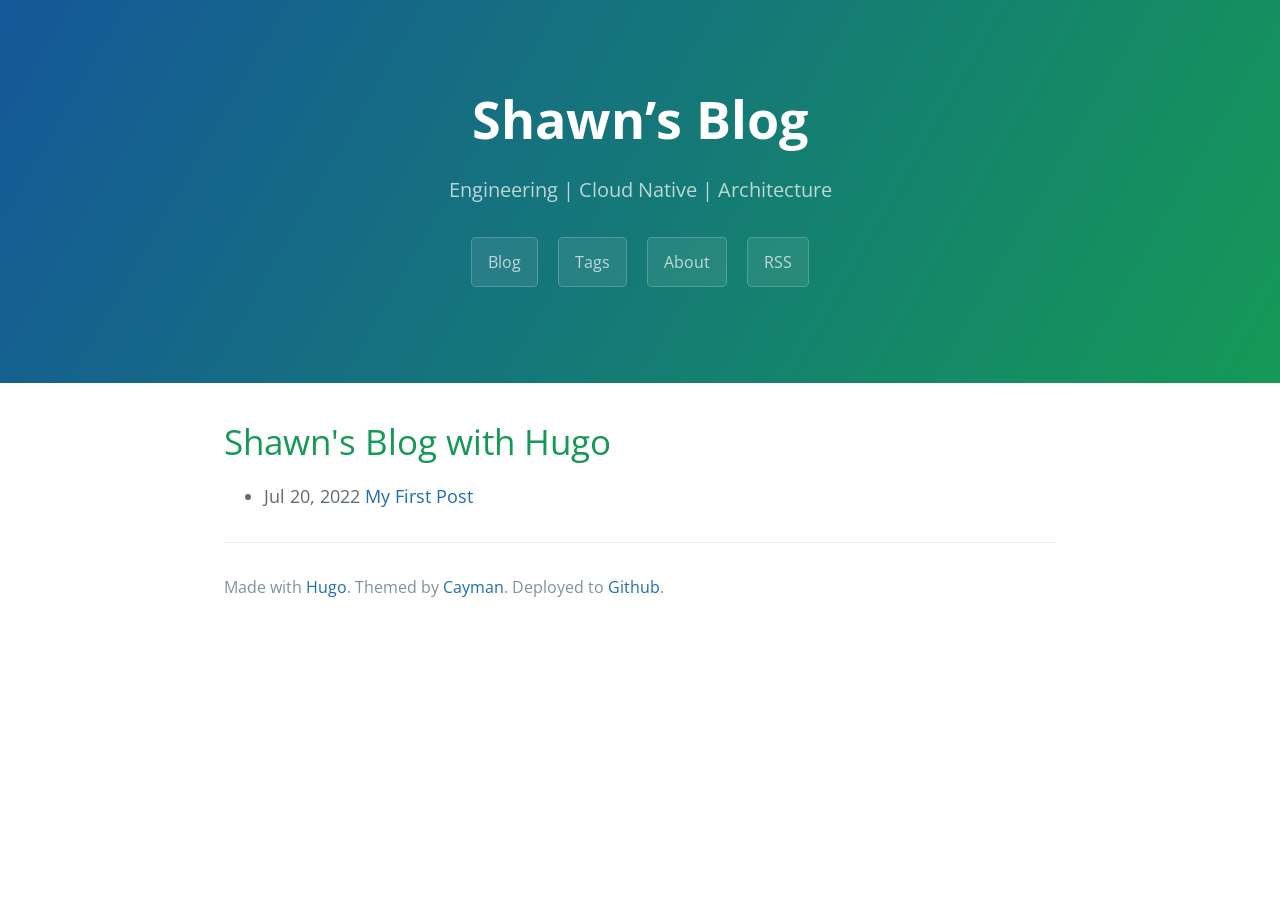
<file: index.html>
<!doctype html><html lang=en><head><meta charset=utf-8><meta name=viewport content="width=device-width,initial-scale=1"><meta http-equiv=x-ua-compatible content="IE=edge"><meta name=generator content="Hugo 0.101.0"><meta name=description content="Shawn's Blog with Hugo"><link rel=stylesheet href=https://hustshawn.github.io/css/normalize.css><link href='https://fonts.googleapis.com/css?family=Open+Sans:400,700' rel=stylesheet type=text/css><link rel=stylesheet href=https://hustshawn.github.io/css/cayman.ea0e967413f3851071cc8ace3621bc4205fe8fa79b2abe3d7bf94ff2841f0d47.css><link rel=apple-touch-icon sizes=180x180 href=/apple-touch-icon.png><link rel=icon type=image/png sizes=32x32 href=/favicon-32x32.png><link rel=icon type=image/png sizes=16x16 href=/favicon-16x16.png><title>Shawn's Blog with Hugo | Shawn's Blog with Hugo</title></head><body><section class=page-header><h1 class=project-name>Shawn&rsquo;s Blog</h1><h2 class=project-tagline>Engineering | Cloud Native | Architecture</h2><nav><a href=/ class=btn>Blog</a>
<a href=/tags/ class=btn>Tags</a>
<a href=/about/ class=btn>About</a>
<a href=/index.xml class=btn>RSS</a></nav></section><section class=main-content><h1>Shawn's Blog with Hugo</h1><ul><li>Jul 20, 2022
<a href=https://hustshawn.github.io/posts/my-first-post/>My First Post</a></li></ul><footer class=site-footer><span class=site-footer-credits>Made with <a href=https://gohugo.io/>Hugo</a>. Themed by <a href=https://github.com/zwbetz-gh/cayman-hugo-theme>Cayman</a>. Deployed to <a href=https://github.com/hustshawn/hustshawn.github.io>Github</a>.</span></footer></section></body></html>
</file>
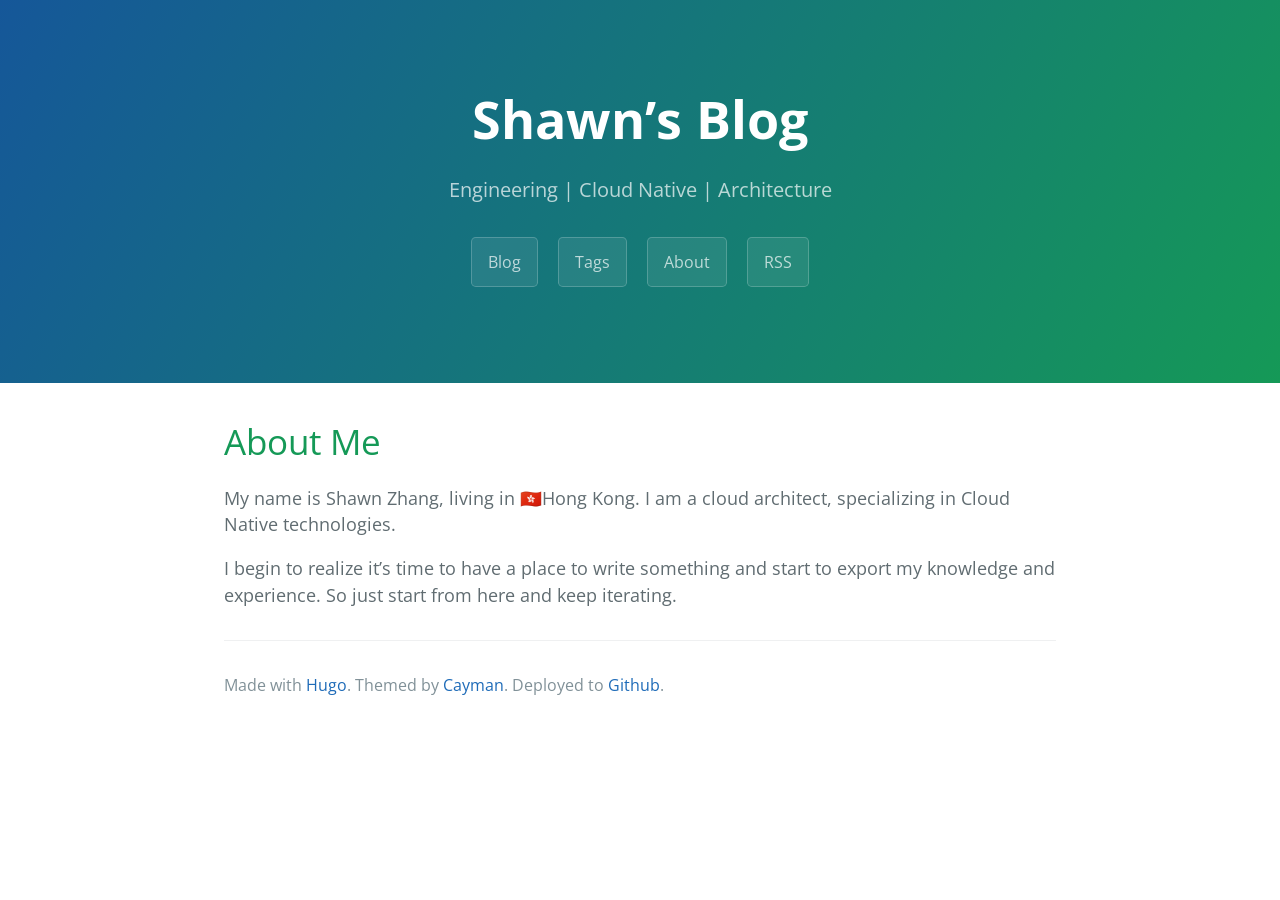
<file: about/index.html>
<!doctype html><html lang=en><head><meta charset=utf-8><meta name=viewport content="width=device-width,initial-scale=1"><meta http-equiv=x-ua-compatible content="IE=edge"><meta name=generator content="Hugo 0.101.0"><meta name=description content="My name is Shawn Zhang, living in 🇭🇰Hong Kong. I am a cloud architect, specializing in Cloud Native technologies.
I begin to realize it’s time to have a place to write something and start to export my knowledge and experience. So just start from here and keep iterating."><link rel=stylesheet href=https://hustshawn.github.io/css/normalize.css><link href='https://fonts.googleapis.com/css?family=Open+Sans:400,700' rel=stylesheet type=text/css><link rel=stylesheet href=https://hustshawn.github.io/css/cayman.ea0e967413f3851071cc8ace3621bc4205fe8fa79b2abe3d7bf94ff2841f0d47.css><link rel=apple-touch-icon sizes=180x180 href=/apple-touch-icon.png><link rel=icon type=image/png sizes=32x32 href=/favicon-32x32.png><link rel=icon type=image/png sizes=16x16 href=/favicon-16x16.png><title>About Me | Shawn's Blog with Hugo</title></head><body><section class=page-header><h1 class=project-name>Shawn&rsquo;s Blog</h1><h2 class=project-tagline>Engineering | Cloud Native | Architecture</h2><nav><a href=/ class=btn>Blog</a>
<a href=/tags/ class=btn>Tags</a>
<a href=/about/ class=btn>About</a>
<a href=/index.xml class=btn>RSS</a></nav></section><section class=main-content><h1>About Me</h1><p>My name is Shawn Zhang, living in 🇭🇰Hong Kong. I am a cloud architect, specializing in Cloud Native technologies.</p><p>I begin to realize it&rsquo;s time to have a place to write something and start to export my knowledge and experience. So just start from here and keep iterating.</p><footer class=site-footer><span class=site-footer-credits>Made with <a href=https://gohugo.io/>Hugo</a>. Themed by <a href=https://github.com/zwbetz-gh/cayman-hugo-theme>Cayman</a>. Deployed to <a href=https://github.com/hustshawn/hustshawn.github.io>Github</a>.</span></footer></section></body></html>
</file>
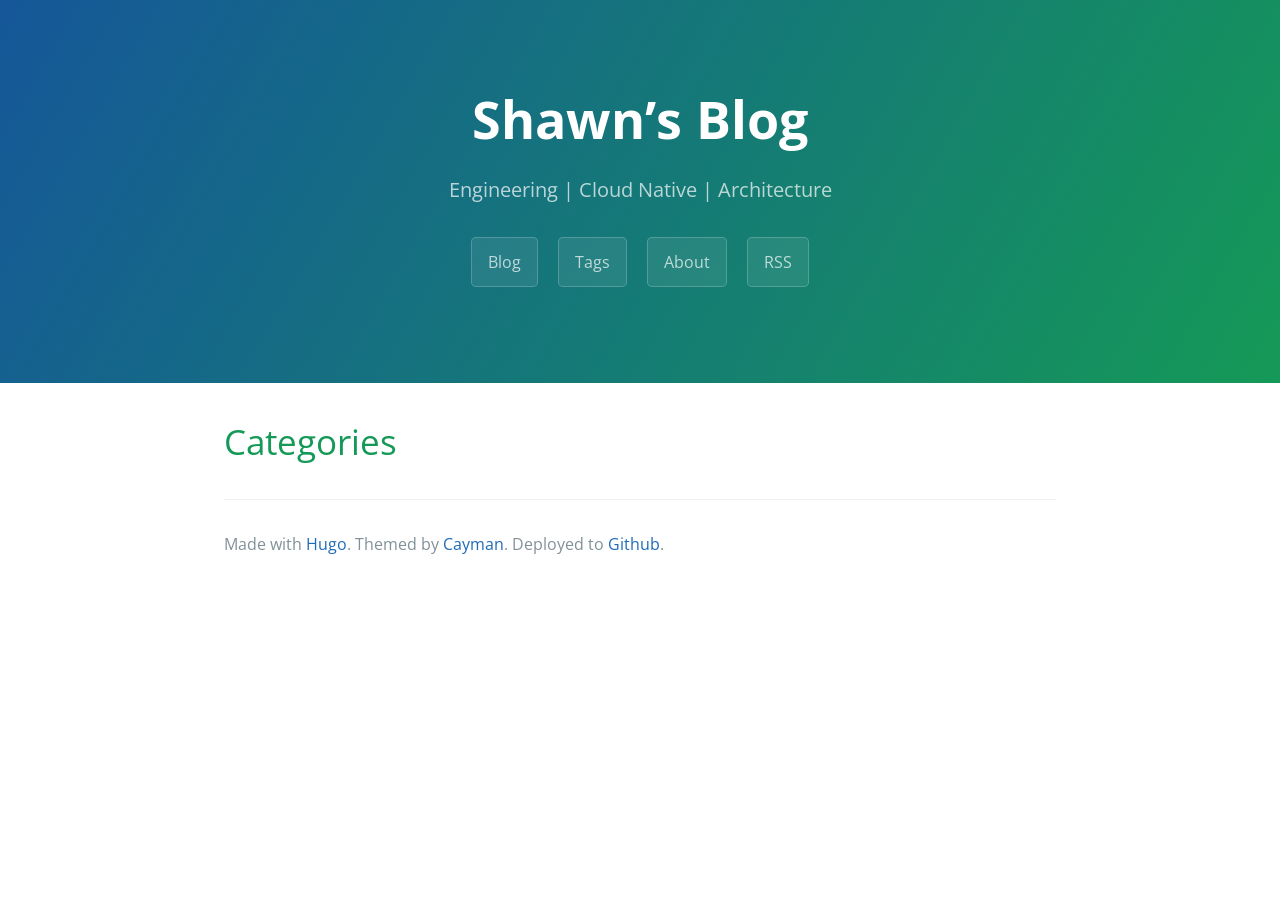
<file: categories/index.html>
<!doctype html><html lang=en><head><meta charset=utf-8><meta name=viewport content="width=device-width,initial-scale=1"><meta http-equiv=x-ua-compatible content="IE=edge"><meta name=generator content="Hugo 0.101.0"><meta name=description content="Categories"><link rel=stylesheet href=https://hustshawn.github.io/css/normalize.css><link href='https://fonts.googleapis.com/css?family=Open+Sans:400,700' rel=stylesheet type=text/css><link rel=stylesheet href=https://hustshawn.github.io/css/cayman.ea0e967413f3851071cc8ace3621bc4205fe8fa79b2abe3d7bf94ff2841f0d47.css><link rel=apple-touch-icon sizes=180x180 href=/apple-touch-icon.png><link rel=icon type=image/png sizes=32x32 href=/favicon-32x32.png><link rel=icon type=image/png sizes=16x16 href=/favicon-16x16.png><title>Categories | Shawn's Blog with Hugo</title></head><body><section class=page-header><h1 class=project-name>Shawn&rsquo;s Blog</h1><h2 class=project-tagline>Engineering | Cloud Native | Architecture</h2><nav><a href=/ class=btn>Blog</a>
<a href=/tags/ class=btn>Tags</a>
<a href=/about/ class=btn>About</a>
<a href=/index.xml class=btn>RSS</a></nav></section><section class=main-content><h1>Categories</h1><ul></ul><footer class=site-footer><span class=site-footer-credits>Made with <a href=https://gohugo.io/>Hugo</a>. Themed by <a href=https://github.com/zwbetz-gh/cayman-hugo-theme>Cayman</a>. Deployed to <a href=https://github.com/hustshawn/hustshawn.github.io>Github</a>.</span></footer></section></body></html>
</file>
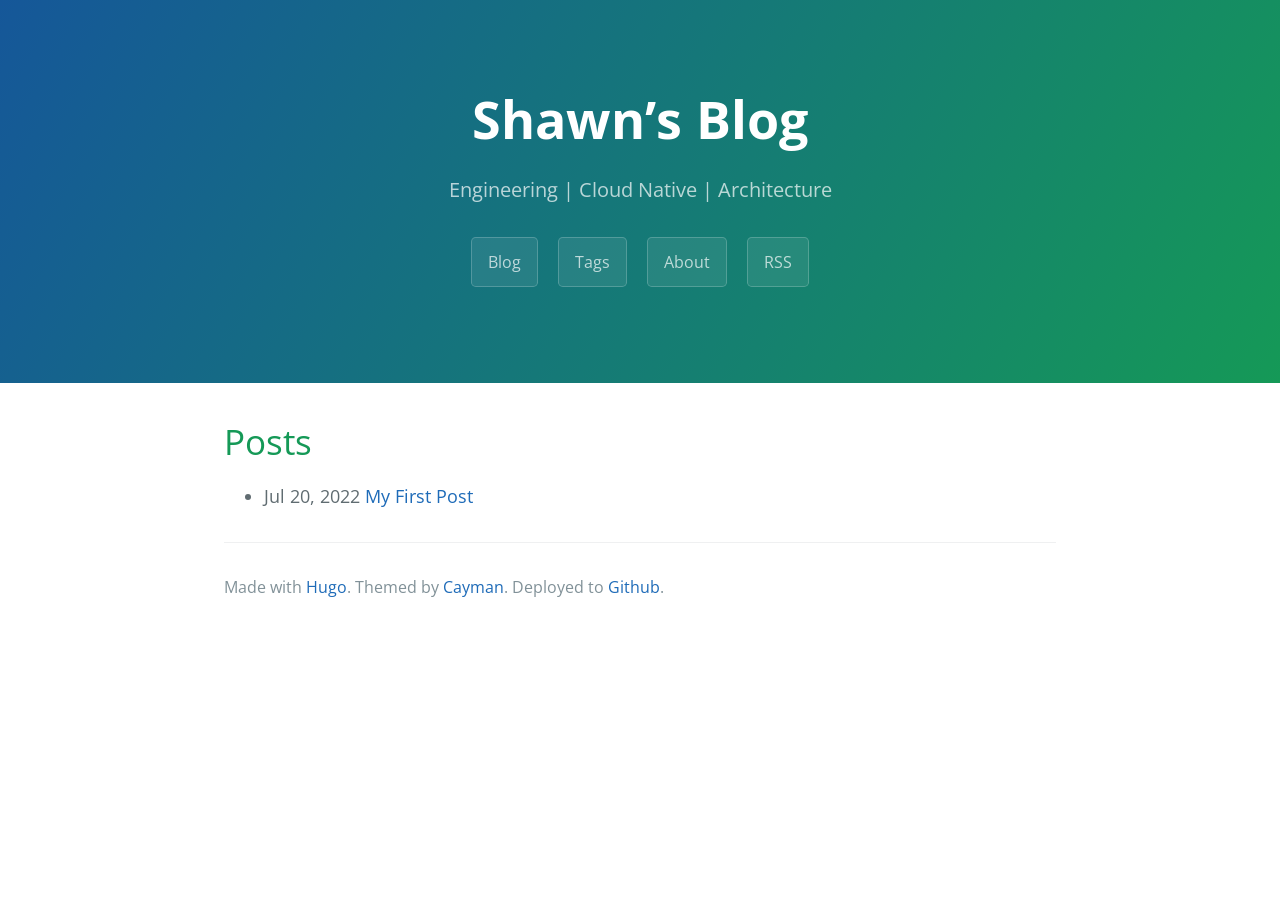
<file: posts/index.html>
<!doctype html><html lang=en><head><meta charset=utf-8><meta name=viewport content="width=device-width,initial-scale=1"><meta http-equiv=x-ua-compatible content="IE=edge"><meta name=generator content="Hugo 0.101.0"><meta name=description content="Posts"><link rel=stylesheet href=https://hustshawn.github.io/css/normalize.css><link href='https://fonts.googleapis.com/css?family=Open+Sans:400,700' rel=stylesheet type=text/css><link rel=stylesheet href=https://hustshawn.github.io/css/cayman.ea0e967413f3851071cc8ace3621bc4205fe8fa79b2abe3d7bf94ff2841f0d47.css><link rel=apple-touch-icon sizes=180x180 href=/apple-touch-icon.png><link rel=icon type=image/png sizes=32x32 href=/favicon-32x32.png><link rel=icon type=image/png sizes=16x16 href=/favicon-16x16.png><title>Posts | Shawn's Blog with Hugo</title></head><body><section class=page-header><h1 class=project-name>Shawn&rsquo;s Blog</h1><h2 class=project-tagline>Engineering | Cloud Native | Architecture</h2><nav><a href=/ class=btn>Blog</a>
<a href=/tags/ class=btn>Tags</a>
<a href=/about/ class=btn>About</a>
<a href=/index.xml class=btn>RSS</a></nav></section><section class=main-content><h1>Posts</h1><ul><li>Jul 20, 2022
<a href=https://hustshawn.github.io/posts/my-first-post/>My First Post</a></li></ul><footer class=site-footer><span class=site-footer-credits>Made with <a href=https://gohugo.io/>Hugo</a>. Themed by <a href=https://github.com/zwbetz-gh/cayman-hugo-theme>Cayman</a>. Deployed to <a href=https://github.com/hustshawn/hustshawn.github.io>Github</a>.</span></footer></section></body></html>
</file>
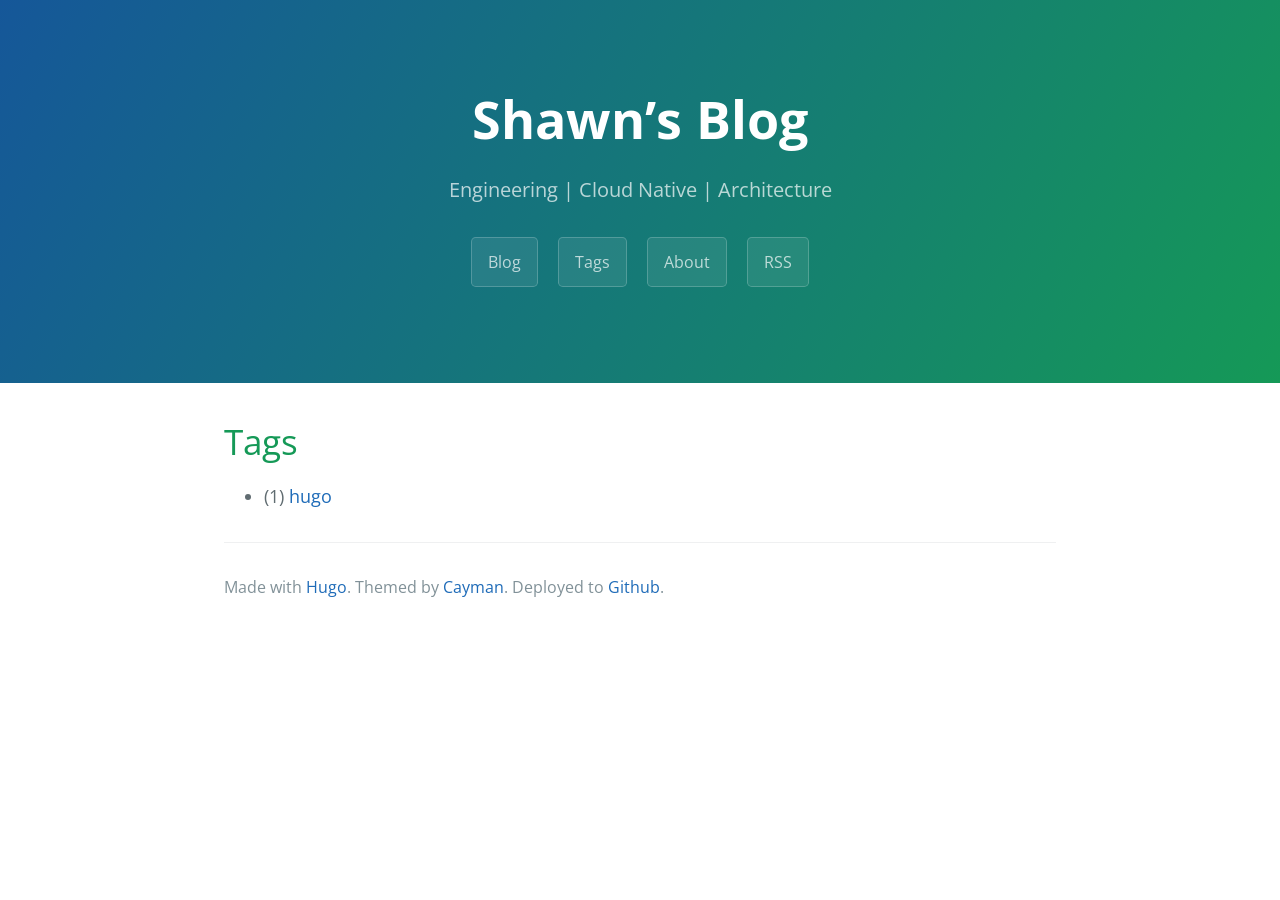
<file: tags/index.html>
<!doctype html><html lang=en><head><meta charset=utf-8><meta name=viewport content="width=device-width,initial-scale=1"><meta http-equiv=x-ua-compatible content="IE=edge"><meta name=generator content="Hugo 0.101.0"><meta name=description content="Tags"><link rel=stylesheet href=https://hustshawn.github.io/css/normalize.css><link href='https://fonts.googleapis.com/css?family=Open+Sans:400,700' rel=stylesheet type=text/css><link rel=stylesheet href=https://hustshawn.github.io/css/cayman.ea0e967413f3851071cc8ace3621bc4205fe8fa79b2abe3d7bf94ff2841f0d47.css><link rel=apple-touch-icon sizes=180x180 href=/apple-touch-icon.png><link rel=icon type=image/png sizes=32x32 href=/favicon-32x32.png><link rel=icon type=image/png sizes=16x16 href=/favicon-16x16.png><title>Tags | Shawn's Blog with Hugo</title></head><body><section class=page-header><h1 class=project-name>Shawn&rsquo;s Blog</h1><h2 class=project-tagline>Engineering | Cloud Native | Architecture</h2><nav><a href=/ class=btn>Blog</a>
<a href=/tags/ class=btn>Tags</a>
<a href=/about/ class=btn>About</a>
<a href=/index.xml class=btn>RSS</a></nav></section><section class=main-content><h1>Tags</h1><ul><li>(1)
<a href=/tags/hugo/>hugo</a></li></ul><footer class=site-footer><span class=site-footer-credits>Made with <a href=https://gohugo.io/>Hugo</a>. Themed by <a href=https://github.com/zwbetz-gh/cayman-hugo-theme>Cayman</a>. Deployed to <a href=https://github.com/hustshawn/hustshawn.github.io>Github</a>.</span></footer></section></body></html>
</file>
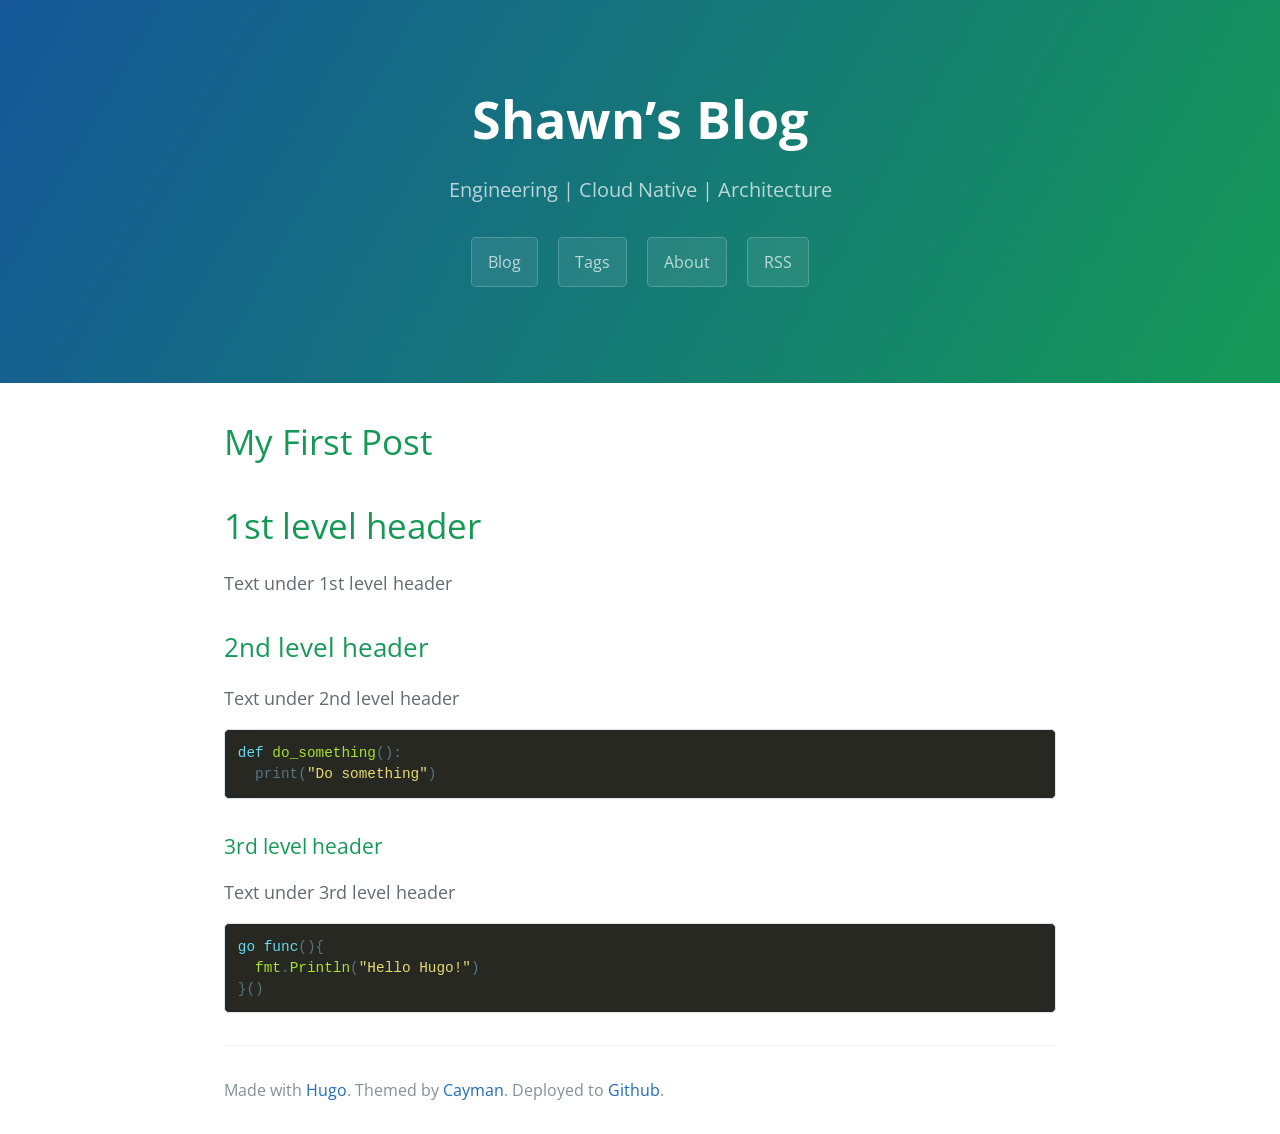
<file: posts/my-first-post/index.html>
<!doctype html><html lang=en><head><meta charset=utf-8><meta name=viewport content="width=device-width,initial-scale=1"><meta http-equiv=x-ua-compatible content="IE=edge"><meta name=generator content="Hugo 0.101.0"><meta name=description content="1st level header Text under 1st level header
2nd level header Text under 2nd level header
def do_something(): print(&#34;Do something&#34;) 3rd level header Text under 3rd level header
go func(){ fmt.Println(&#34;Hello Hugo!&#34;) }() "><link rel=stylesheet href=https://hustshawn.github.io/css/normalize.css><link href='https://fonts.googleapis.com/css?family=Open+Sans:400,700' rel=stylesheet type=text/css><link rel=stylesheet href=https://hustshawn.github.io/css/cayman.ea0e967413f3851071cc8ace3621bc4205fe8fa79b2abe3d7bf94ff2841f0d47.css><link rel=apple-touch-icon sizes=180x180 href=/apple-touch-icon.png><link rel=icon type=image/png sizes=32x32 href=/favicon-32x32.png><link rel=icon type=image/png sizes=16x16 href=/favicon-16x16.png><title>My First Post | Shawn's Blog with Hugo</title></head><body><section class=page-header><h1 class=project-name>Shawn&rsquo;s Blog</h1><h2 class=project-tagline>Engineering | Cloud Native | Architecture</h2><nav><a href=/ class=btn>Blog</a>
<a href=/tags/ class=btn>Tags</a>
<a href=/about/ class=btn>About</a>
<a href=/index.xml class=btn>RSS</a></nav></section><section class=main-content><h1>My First Post</h1><h1 id=1st-level-header>1st level header</h1><p>Text under 1st level header</p><h2 id=2nd-level-header>2nd level header</h2><p>Text under 2nd level header</p><div class=highlight><pre tabindex=0 style=color:#f8f8f2;background-color:#272822;-moz-tab-size:4;-o-tab-size:4;tab-size:4><code class=language-python data-lang=python><span style=display:flex><span><span style=color:#66d9ef>def</span> <span style=color:#a6e22e>do_something</span>():
</span></span><span style=display:flex><span>  print(<span style=color:#e6db74>&#34;Do something&#34;</span>)
</span></span></code></pre></div><h3 id=3rd-level-header>3rd level header</h3><p>Text under 3rd level header</p><div class=highlight><pre tabindex=0 style=color:#f8f8f2;background-color:#272822;-moz-tab-size:4;-o-tab-size:4;tab-size:4><code class=language-go data-lang=go><span style=display:flex><span><span style=color:#66d9ef>go</span> <span style=color:#66d9ef>func</span>(){
</span></span><span style=display:flex><span>  <span style=color:#a6e22e>fmt</span>.<span style=color:#a6e22e>Println</span>(<span style=color:#e6db74>&#34;Hello Hugo!&#34;</span>)
</span></span><span style=display:flex><span>}()
</span></span></code></pre></div><footer class=site-footer><span class=site-footer-credits>Made with <a href=https://gohugo.io/>Hugo</a>. Themed by <a href=https://github.com/zwbetz-gh/cayman-hugo-theme>Cayman</a>. Deployed to <a href=https://github.com/hustshawn/hustshawn.github.io>Github</a>.</span></footer></section></body></html>
</file>
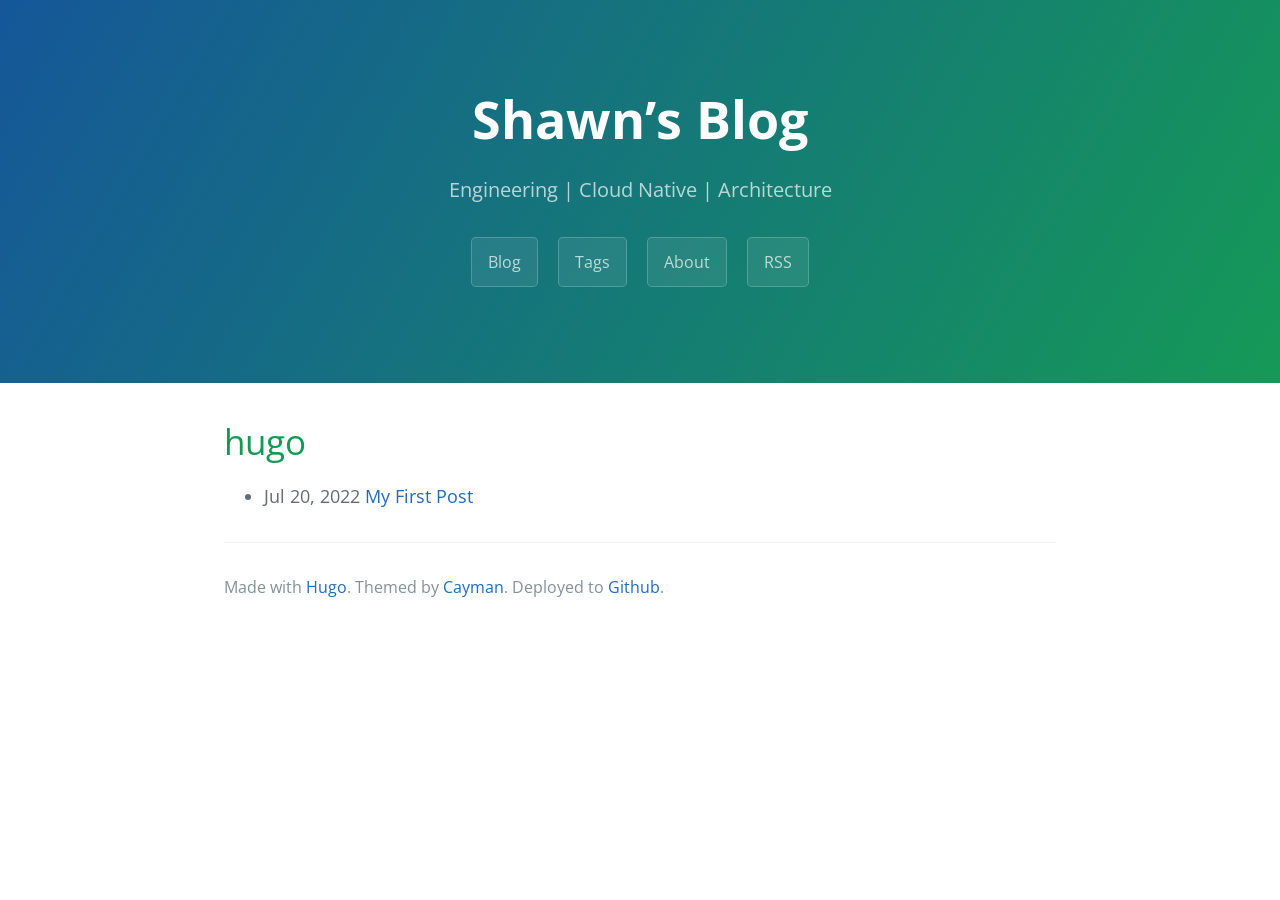
<file: tags/hugo/index.html>
<!doctype html><html lang=en><head><meta charset=utf-8><meta name=viewport content="width=device-width,initial-scale=1"><meta http-equiv=x-ua-compatible content="IE=edge"><meta name=generator content="Hugo 0.101.0"><meta name=description content="hugo"><link rel=stylesheet href=https://hustshawn.github.io/css/normalize.css><link href='https://fonts.googleapis.com/css?family=Open+Sans:400,700' rel=stylesheet type=text/css><link rel=stylesheet href=https://hustshawn.github.io/css/cayman.ea0e967413f3851071cc8ace3621bc4205fe8fa79b2abe3d7bf94ff2841f0d47.css><link rel=apple-touch-icon sizes=180x180 href=/apple-touch-icon.png><link rel=icon type=image/png sizes=32x32 href=/favicon-32x32.png><link rel=icon type=image/png sizes=16x16 href=/favicon-16x16.png><title>hugo | Shawn's Blog with Hugo</title></head><body><section class=page-header><h1 class=project-name>Shawn&rsquo;s Blog</h1><h2 class=project-tagline>Engineering | Cloud Native | Architecture</h2><nav><a href=/ class=btn>Blog</a>
<a href=/tags/ class=btn>Tags</a>
<a href=/about/ class=btn>About</a>
<a href=/index.xml class=btn>RSS</a></nav></section><section class=main-content><h1>hugo</h1><ul><li>Jul 20, 2022
<a href=https://hustshawn.github.io/posts/my-first-post/>My First Post</a></li></ul><footer class=site-footer><span class=site-footer-credits>Made with <a href=https://gohugo.io/>Hugo</a>. Themed by <a href=https://github.com/zwbetz-gh/cayman-hugo-theme>Cayman</a>. Deployed to <a href=https://github.com/hustshawn/hustshawn.github.io>Github</a>.</span></footer></section></body></html>
</file>
